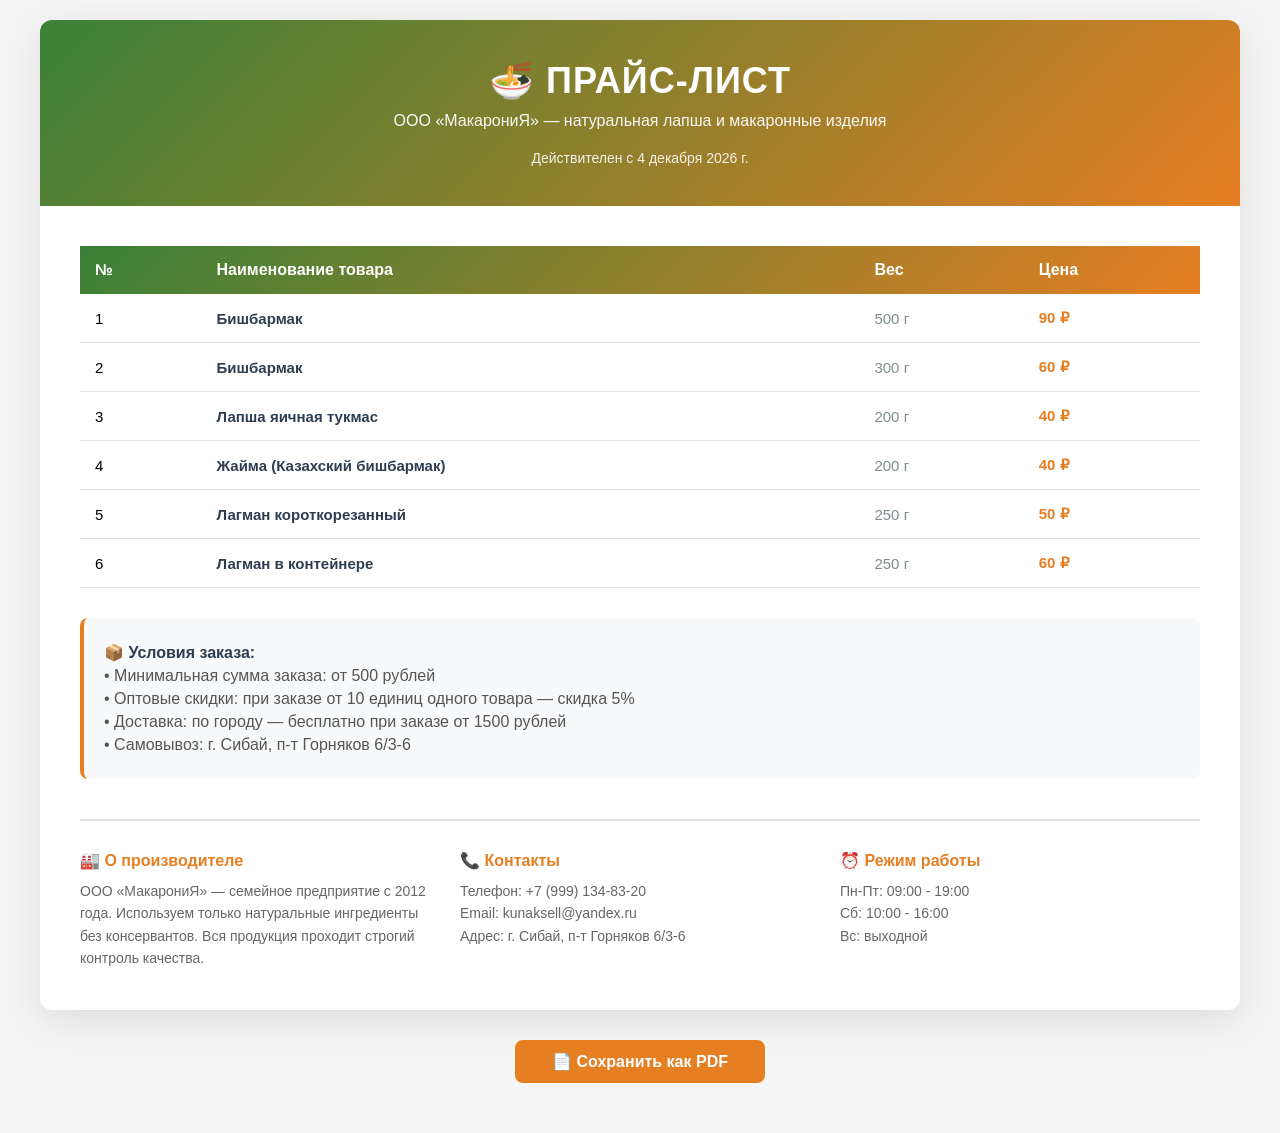
<file: my-react-app/public/price.html>
<!DOCTYPE html>
<html lang="ru">
<head>
    <meta charset="UTF-8">
    <meta name="viewport" content="width=device-width, initial-scale=1.0, user-scalable=yes">
    <title>Прайс-лист | МакарониЯ</title>
    <style>
        * {
            margin: 0;
            padding: 0;
            box-sizing: border-box;
        }

        body {
            font-family: -apple-system, BlinkMacSystemFont, 'Segoe UI', 'Arial', 'Helvetica', sans-serif;
            background: #f5f5f5;
            padding: 20px;
        }

        /* Контейнер для PDF */
        .price-list {
            max-width: 1200px;
            margin: 0 auto;
            background: white;
            border-radius: 12px;
            box-shadow: 0 10px 40px rgba(0,0,0,0.1);
            overflow: hidden;
        }

        /* Шапка */
        .header {
            background: linear-gradient(135deg, #398137 0%, #e67e22 100%);
            color: white;
            padding: 40px;
            text-align: center;
        }

        .header h1 {
            font-size: 36px;
            margin-bottom: 10px;
            letter-spacing: 1px;
        }

        .header p {
            font-size: 16px;
            opacity: 0.95;
        }

        .date {
            margin-top: 20px;
            font-size: 14px;
            opacity: 0.9;
        }

        /* Основное содержание */
        .content {
            padding: 40px;
        }

        /* Таблица - адаптивная */
        .price-table {
            width: 100%;
            border-collapse: collapse;
            margin-bottom: 30px;
        }

        .price-table thead {
            background: linear-gradient(135deg, #398137 0%, #e67e22 100%);
            color: white;
        }

        .price-table th {
            padding: 15px;
            text-align: left;
            font-weight: bold;
            font-size: 16px;
        }

        .price-table td {
            padding: 15px;
            border-bottom: 1px solid #e0e0e0;
            font-size: 15px;
        }

        .price-table tbody tr:hover {
            background: #f9f9f9;
        }

        .product-name {
            font-weight: 600;
            color: #2c3e50;
        }

        .product-weight {
            color: #7f8c8d;
            font-size: 13px;
        }

        .price {
            font-weight: bold;
            color: #e67e22;
            font-size: 18px;
        }

        /* Итого */
        .summary {
            background: #f8f9fa;
            padding: 20px;
            border-radius: 8px;
            margin-top: 30px;
            border-left: 4px solid #e67e22;
        }

        .summary p {
            margin: 5px 0;
            color: #555;
        }

        .summary strong {
            color: #2c3e50;
        }

        /* Информация о компании */
        .company-info {
            margin-top: 40px;
            padding-top: 30px;
            border-top: 2px solid #e0e0e0;
            display: flex;
            justify-content: space-between;
            flex-wrap: wrap;
            gap: 20px;
        }

        .info-block {
            flex: 1;
            min-width: 200px;
        }

        .info-block h4 {
            color: #e67e22;
            margin-bottom: 10px;
            font-size: 16px;
        }

        .info-block p {
            color: #666;
            font-size: 14px;
            line-height: 1.6;
        }

        /* Кнопка скачивания */
        .download-btn {
            display: block;
            width: 250px;
            margin: 30px auto;
            background: #e67e22;
            color: white;
            text-align: center;
            padding: 12px 24px;
            border-radius: 8px;
            text-decoration: none;
            font-weight: bold;
            transition: all 0.3s ease;
            border: none;
            cursor: pointer;
            font-size: 16px;
        }

        .download-btn:hover {
            background: #d35400;
            transform: translateY(-2px);
            box-shadow: 0 4px 12px rgba(230,126,34,0.3);
        }

        /* ========== АДАПТИВНЫЕ СТИЛИ ========== */
        
        /* Планшеты и маленькие ноутбуки */
        @media (max-width: 1024px) {
            .content {
                padding: 30px;
            }
            
            .price-table th,
            .price-table td {
                padding: 12px;
                font-size: 14px;
            }
            
            .price {
                font-size: 17px;
            }
        }
        
        /* Мобильные устройства (телефоны) */
        @media (max-width: 768px) {
            body {
                padding: 10px;
            }
            
            .header {
                padding: 25px 20px;
            }
            
            .header h1 {
                font-size: 28px;
            }
            
            .header p {
                font-size: 14px;
            }
            
            .date {
                font-size: 12px;
            }
            
            .content {
                padding: 20px;
            }
            
            /* Делаем таблицу прокручиваемой на мобильных */
            .price-table-wrapper {
                overflow-x: auto;
                -webkit-overflow-scrolling: touch;
                margin-bottom: 20px;
            }
            
            .price-table {
                min-width: 500px;
                margin-bottom: 0;
            }
            
            .price-table th,
            .price-table td {
                padding: 10px;
                font-size: 13px;
            }
            
            .product-weight {
                font-size: 12px;
            }
            
            .price {
                font-size: 16px;
            }
            
            .summary {
                padding: 15px;
                margin-top: 20px;
            }
            
            .summary p {
                font-size: 13px;
            }
            
            .company-info {
                flex-direction: column;
                gap: 15px;
                margin-top: 25px;
                padding-top: 20px;
            }
            
            .info-block {
                min-width: auto;
            }
            
            .info-block h4 {
                font-size: 15px;
            }
            
            .info-block p {
                font-size: 13px;
            }
            
            .download-btn {
                width: 100%;
                max-width: 300px;
                padding: 14px 20px;
                font-size: 15px;
            }
        }
        
        /* Очень маленькие телефоны */
        @media (max-width: 480px) {
            .header h1 {
                font-size: 24px;
            }
            
            .header {
                padding: 20px 15px;
            }
            
            .content {
                padding: 15px;
            }
            
            .price-table th,
            .price-table td {
                padding: 8px;
                font-size: 12px;
            }
            
            .product-name {
                font-size: 13px;
            }
            
            .price {
                font-size: 15px;
            }
            
            .summary p {
                font-size: 12px;
            }
            
            .info-block p {
                font-size: 12px;
            }
            
            .download-btn {
                font-size: 14px;
                padding: 12px 16px;
            }
        }

        /* Для печати (PDF) */
        @media print {
            body {
                background: white;
                padding: 0;
                margin: 0;
            }
            
            .price-list {
                box-shadow: none;
                border-radius: 0;
                max-width: 100%;
            }
            
            .download-btn {
                display: none;
            }
            
            .price-table tbody tr:hover {
                background: none;
            }
            
            .header {
                -webkit-print-color-adjust: exact;
                print-color-adjust: exact;
            }
            
            .price-table thead {
                -webkit-print-color-adjust: exact;
                print-color-adjust: exact;
            }
            
            /* Для печати убираем прокрутку */
            .price-table-wrapper {
                overflow-x: visible;
            }
            
            .price-table {
                min-width: auto;
            }
        }
    </style>
</head>
<body>
    <div class="price-list">
        <div class="header">
            <h1>🍜 ПРАЙС-ЛИСТ</h1>
            <p>ООО «МакарониЯ» — натуральная лапша и макаронные изделия</p>
            <div class="date">
                Действителен с 22 марта 2026 года
            </div>
        </div>
        
        <div class="content">
            <!-- Обертка для горизонтальной прокрутки на мобильных -->
            <div class="price-table-wrapper">
                <table class="price-table">
                    <thead>
                        <tr>
                            <th>№</th>
                            <th>Наименование товара</th>
                            <th>Вес</th>
                            <th>Цена</th>
                        </tr>
                    </thead>
                    <tbody>
                        <tr>
                            <td>1</td>
                            <td class="product-name">Бишбармак</td>
                            <td class="product-weight">500 г</td>
                            <td class="price">90 ₽</td>
                        </tr>
                        <tr>
                            <td>2</td>
                            <td class="product-name">Бишбармак</td>
                            <td class="product-weight">300 г</td>
                            <td class="price">60 ₽</td>
                        </tr>
                        <tr>
                            <td>3</td>
                            <td class="product-name">Лапша яичная тукмас</td>
                            <td class="product-weight">200 г</td>
                            <td class="price">40 ₽</td>
                        </tr>
                        <tr>
                            <td>4</td>
                            <td class="product-name">Жайма (Казахский бишбармак)</td>
                            <td class="product-weight">200 г</td>
                            <td class="price">40 ₽</td>
                        </tr>
                        <tr>
                            <td>5</td>
                            <td class="product-name">Лагман короткорезанный</td>
                            <td class="product-weight">250 г</td>
                            <td class="price">50 ₽</td>
                        </tr>
                        <tr>
                            <td>6</td>
                            <td class="product-name">Лагман в контейнере</td>
                            <td class="product-weight">250 г</td>
                            <td class="price">60 ₽</td>
                        </tr>
                    </tbody>
                </table>
            </div>
            
            <div class="summary">
                <p><strong>📦 Условия заказа:</strong></p>
                <p>• Минимальная сумма заказа: от 500 рублей</p>
                <p>• Оптовые скидки: при заказе от 10 единиц одного товара — скидка 5%</p>
                <p>• Доставка: по городу — бесплатно при заказе от 1500 рублей</p>
                <p>• Самовывоз: г. Сибай, п-т Горняков 6/3-6</p>
            </div>
            
            <div class="company-info">
                <div class="info-block">
                    <h4>🏭 О производителе</h4>
                    <p>ООО «МакарониЯ» — семейное предприятие с 2012 года. Используем только натуральные ингредиенты без консервантов. Вся продукция проходит строгий контроль качества.</p>
                </div>
                
                <div class="info-block">
                    <h4>📞 Контакты</h4>
                    <p>Телефон: +7 (999) 134-83-20<br>
                    Email: kunaksell@yandex.ru<br>
                    Адрес: г. Сибай, п-т Горняков 6/3-6</p>
                </div>
                
                <div class="info-block">
                    <h4>⏰ Режим работы</h4>
                    <p>Пн-Пт: 09:00 - 19:00<br>
                    Сб: 10:00 - 16:00<br>
                    Вс: выходной</p>
                </div>
            </div>
        </div>
    </div>
    
    <button class="download-btn" onclick="window.print()">
        📄 Сохранить как PDF
    </button>
    
    <script>
        // Автоматическое обновление даты
        const dateElement = document.querySelector('.date');
        if (dateElement) {
            const now = new Date();
            const options = { year: 'numeric', month: 'long', day: 'numeric' };
            dateElement.textContent = `Действителен с ${now.toLocaleDateString('ru-RU', options)}`;
        }
    </script>
</body>
</html>
</file>
